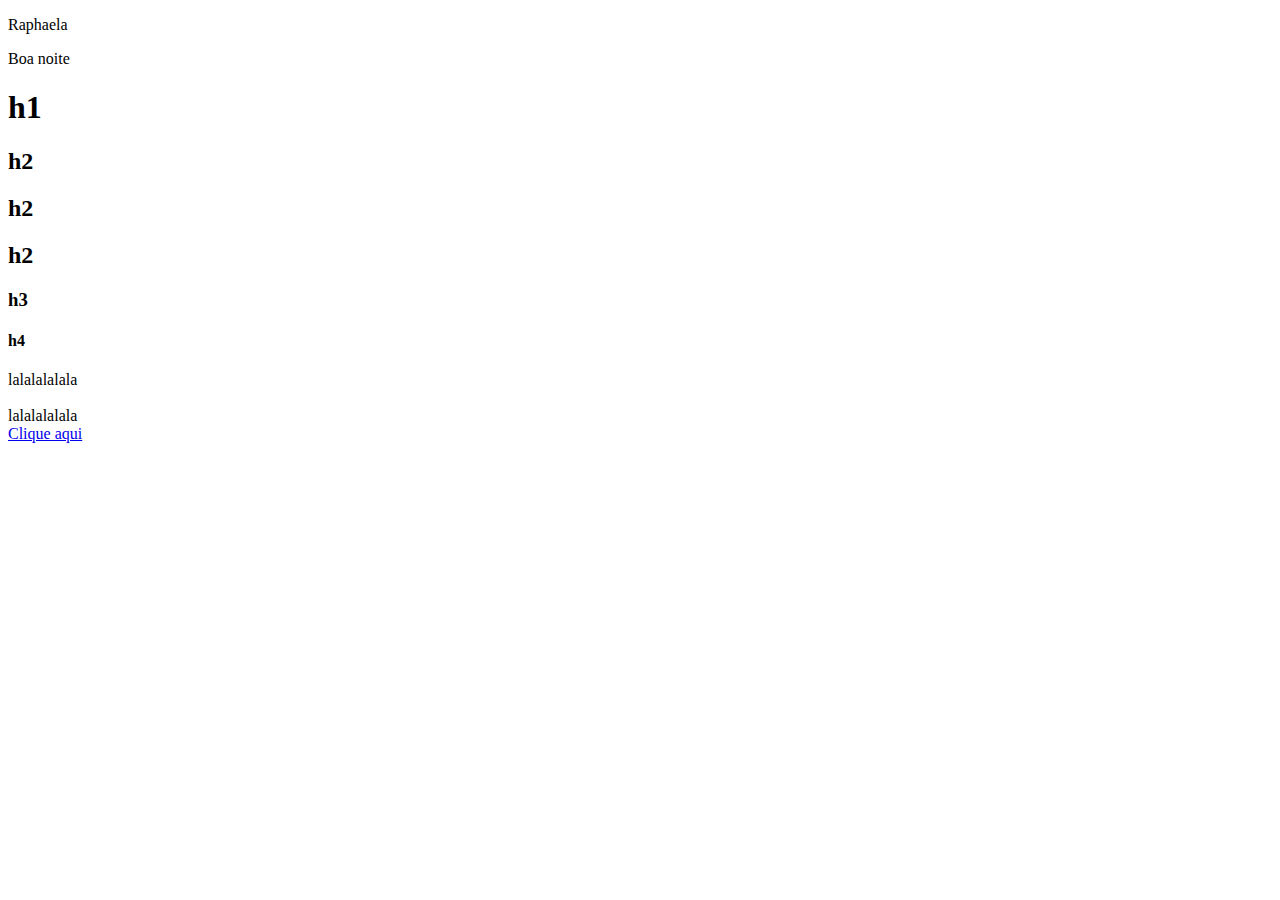
<file: aula_01/index.html>
<!DOCTYPE html>
<html lang="pt-br">
<head>
    <meta charset="UTF-8">
    <meta http-equiv="X-UA-Compatible" content="IE=edge">
    <meta name="viewport" content="width=device-width, initial-scale=1.0">
    <title>perfil</title>
</head>
<body>
    <p>Raphaela </p>
    <p>Boa noite</p>

    <h1>h1</h1>
    <h2>h2</h2>
    <h2>h2</h2>
    <h2>h2</h2>
    <h3>h3</h3>
    <h4>h4</h4>
    lalalalalala
    <br>
    <br>
    lalalalalala <nav></nav>
    <a href="http://www.google.com">Clique aqui</a>
</body>
</html>
</file>
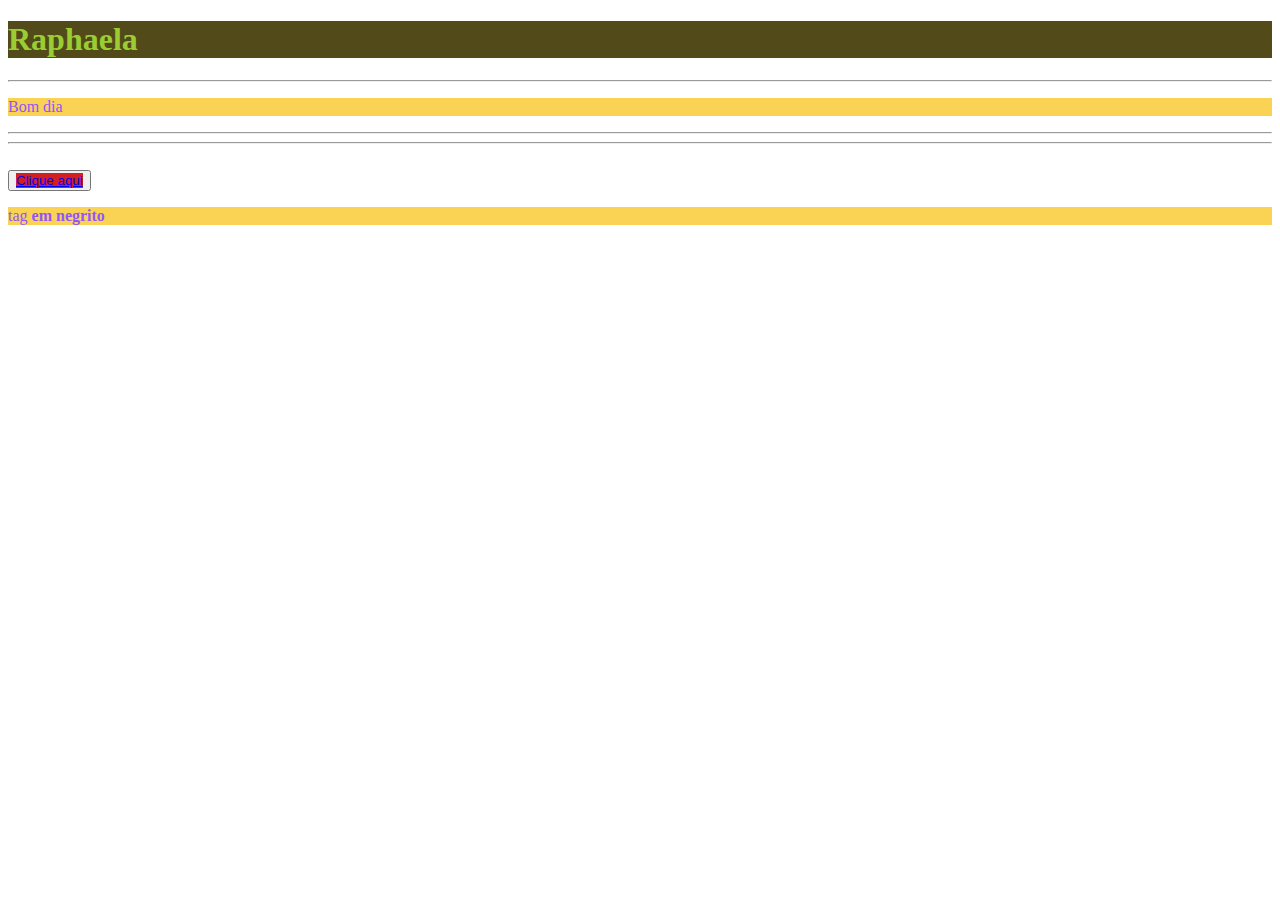
<file: aula_02/index.html>
<!DOCTYPE html>
<html lang="pt">
<head>
    <meta charset="UTF-8">
    <meta name="viewport" content="width=device-width, initial-scale=1.0">
    <title>css</title>

    <link rel="stylesheet" href="style.css">

    <style>
        h1{
    color: yellowgreen;
    background-color: rgb(83, 74, 26);
        }
        p{
    color: #9355FA;
    background-color:#FAD355
        }
        a{
    background-color: rgb(210, 32, 32);
        }
    </style>
</head>
<body>
<h1>Raphaela </h1>
<hr>
<p>Bom dia</p>
<nav></nav>
<hr>
<hr>
<br>
<button><a href="./sobre.html">Clique aqui</a></button>
<p>tag <strong> em negrito </strong> </p>


</body>
</html>
</file>
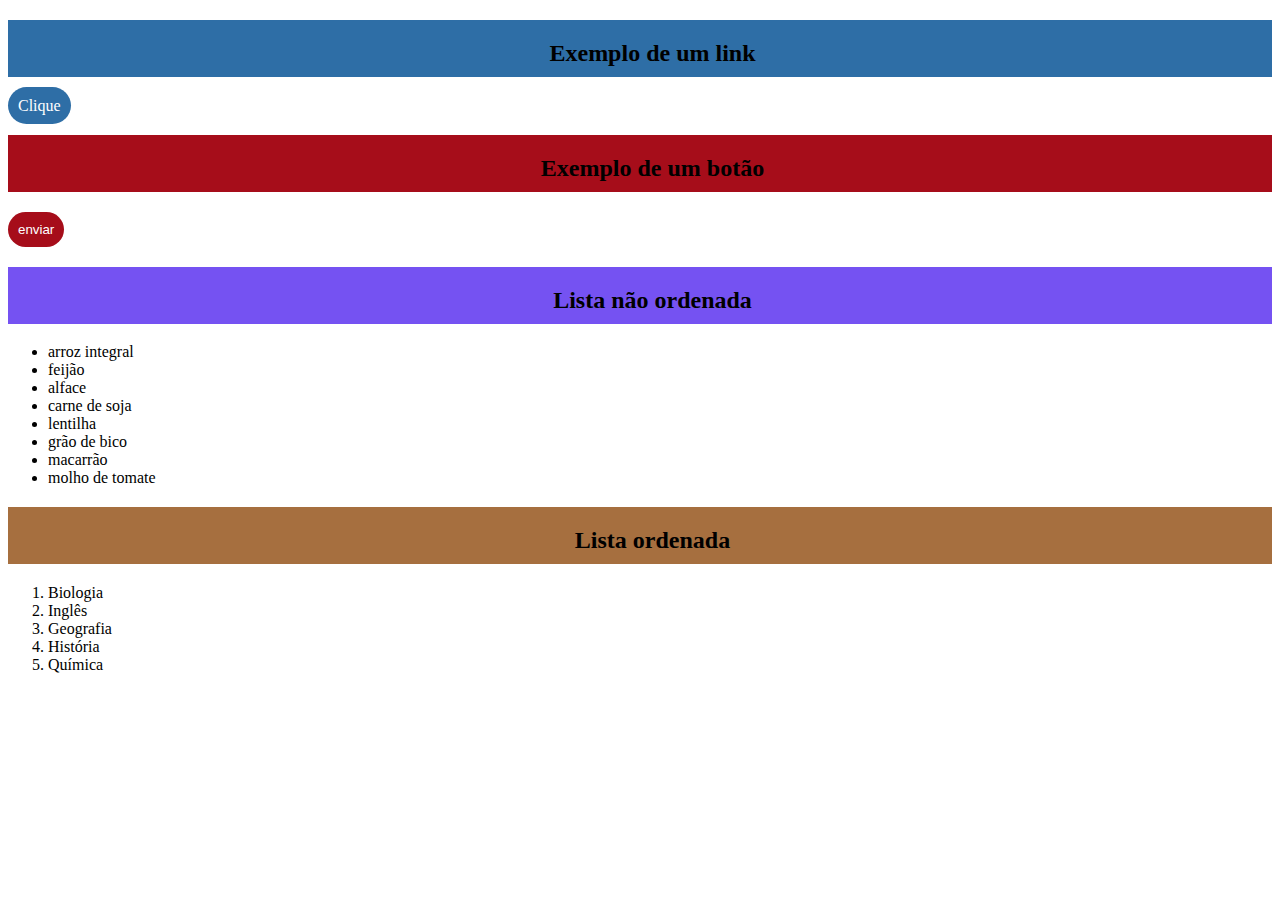
<file: aula_04/index.html>
<!DOCTYPE html>
<html lang="pt">
<head>
    <meta charset="UTF-8">
    <meta name="viewport" content="width=device-width, initial-scale=1.0">
    <title>Document</title>
    <link rel="stylesheet" href="css/style.css">
</head>
<body>
    <h2 class= "azul"> Exemplo de um link</h2>
    <a href="">Clique</a>

    <h2 class = "vermelho"> Exemplo de um botão</h2> 
    <button>enviar</button>

    <h2 class = "rosa"> Lista não ordenada</h2>
    <ul>
        <li>arroz integral</li>
        <li>feijão</li>
        <li>alface</li>
        <li>carne de soja</li>
        <li>lentilha</li>
        <li>grão de bico</li>
        <li>macarrão</li>
        <li>molho de tomate</li>
    </ul>

    <h2 class= "marrom">Lista ordenada</h2>
    <ol>
        <li>Biologia</li>
        <li>Inglês</li>
        <li>Geografia</li>
        <li>História</li>
        <li>Química</li>
    </ol>
</body>
</html>
</file>
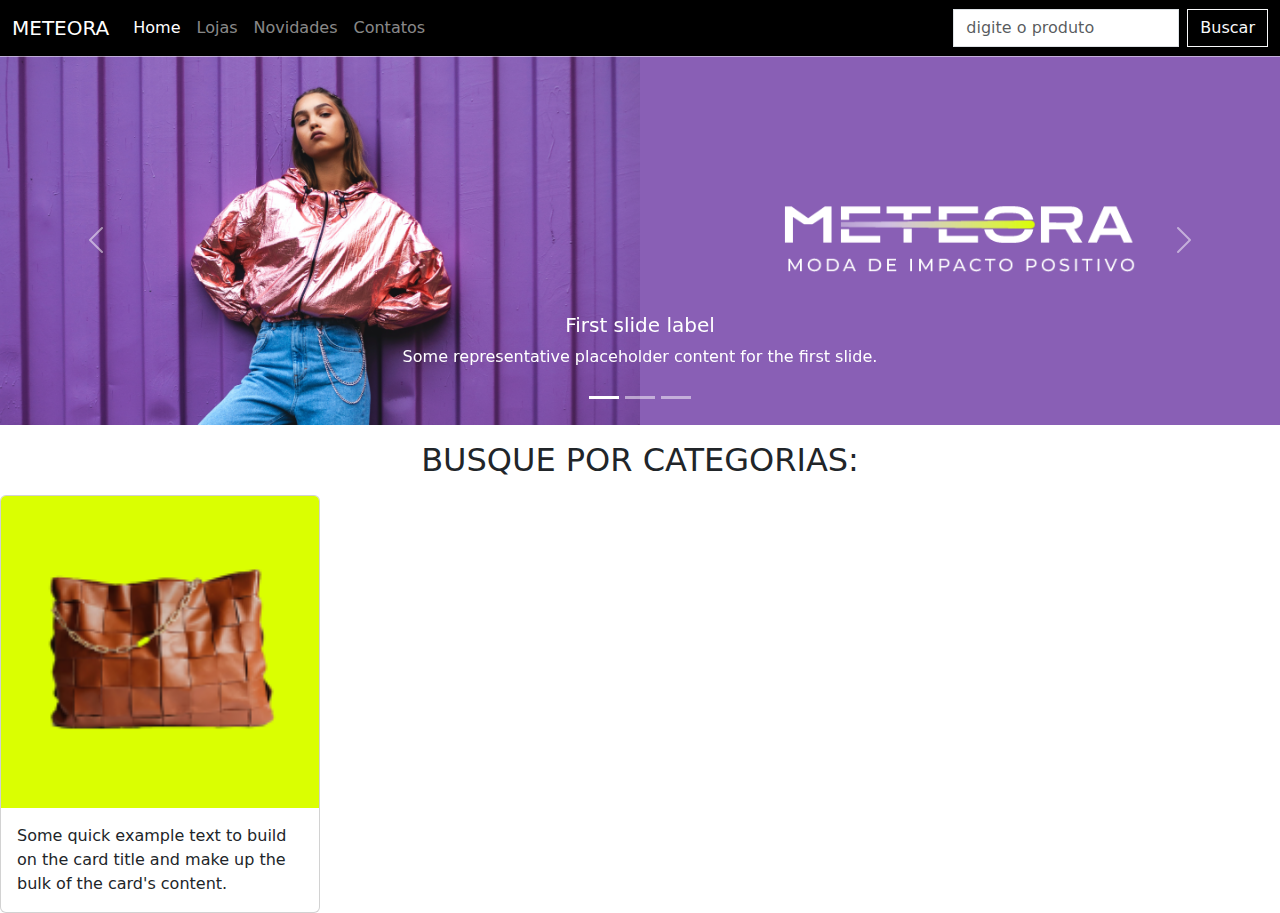
<file: aula_07/index.html>
<!DOCTYPE html>
<html lang="pt-br">
<head>
    <meta charset="UTF-8">
    <meta name="viewport" content="width=device-width, initial-scale=1.0">
    <title>Meteora</title>
    <link href="https://cdn.jsdelivr.net/npm/bootstrap@5.3.3/dist/css/bootstrap.min.css" 
    rel="stylesheet" integrity="sha384-QWTKZyjpPEjISv5WaRU9OFeRpok6YctnYmDr5pNlyT2bRjXh0JMhjY6hW+ALEwIH" 
    crossorigin="anonymous">
</head>
<body>
    <!-- aqui fica a barra de navegação -->
    <nav class="navbar navbar-expand-lg bg-black navbar-dark">
        <div class="container-fluid">
          <a class="navbar-brand" href="#">METEORA</a>
          <button class="navbar-toggler" type="button" data-bs-toggle="collapse" data-bs-target="#navbarSupportedContent" aria-controls="navbarSupportedContent" aria-expanded="false" aria-label="Toggle navigation">
            <span class="navbar-toggler-icon"></span>
          </button>
          <div class="collapse navbar-collapse" id="navbarSupportedContent">

            <ul class="navbar-nav me-auto mb-2 mb-lg-0">
              <li class="nav-item">
                <a class="nav-link active" aria-current="page" href="#">Home</a>
              </li>
              <li class="nav-item">
                <a class="nav-link " aria-current="page" href="#">Lojas</a>
              </li>
              <li class="nav-item">
                <a class="nav-link " aria-current="page" href="#">Novidades</a>
              </li>
              <li class="nav-item">
                <a class="nav-link " aria-current="page" href="#">Contatos</a>
              </li>

             
            
            </ul>
            <form class="d-flex" role="search">
              <input class="form-control me-2 rounded-0" type="search" placeholder="digite o produto"  aria-label="search">
              <button class="btn btn-outline-light rounded-0" type="submit">Buscar</button>
            </form>
          </div>
        </div>
      </nav>

      <!-- aqui fica o carrosel  -->

      <div id="carouselExampleCaptions" class="carousel slide" data-bs-ride="carousel">
        <div class="carousel-indicators">
          <button type="button" data-bs-target="#carouselExampleCaptions" data-bs-slide-to="0" class="active" aria-current="true" aria-label="Slide 1"></button>
          <button type="button" data-bs-target="#carouselExampleCaptions" data-bs-slide-to="1" aria-label="Slide 2"></button>
          <button type="button" data-bs-target="#carouselExampleCaptions" data-bs-slide-to="2" aria-label="Slide 3"></button>
        </div>
        <div class="carousel-inner">
          <div class="carousel-item active">
            <img src="./img/Desktop/banner1-desktop.png" class="d-block w-100" alt="...">
            <div class="carousel-caption d-none d-md-block">
              <h5>First slide label</h5>
              <p>Some representative placeholder content for the first slide.</p>
            </div>
          </div>
          <div class="carousel-item">
            <img src="./img/Desktop/banner2-desktop.png" class="d-block w-100" alt="...">
            <div class="carousel-caption d-none d-md-block">
              <h5>Second slide label</h5>
              <p>Some representative placeholder content for the second slide.</p>
            </div>
          </div>
          <div class="carousel-item">
            <img src="./img/Desktop/banner3-desktop.png" class="d-block w-100" alt="...">
            <div class="carousel-caption d-none d-md-block">
              <h5>Third slide label</h5>
              <p>Some representative placeholder content for the third slide.</p>
            </div>
          </div>
        </div>
        <button class="carousel-control-prev" type="button" data-bs-target="#carouselExampleCaptions" data-bs-slide="prev">
          <span class="carousel-control-prev-icon" aria-hidden="true"></span>
          <span class="visually-hidden">Previous</span>
        </button>
        <button class="carousel-control-next" type="button" data-bs-target="#carouselExampleCaptions" data-bs-slide="next">
          <span class="carousel-control-next-icon" aria-hidden="true"></span>
          <span class="visually-hidden">Next</span>
        </button>
      </div>

      <!-- Título dos cards de busca por categoria -->
<h2 class="text-center my-3" >BUSQUE POR CATEGORIAS:</h2>
      <div class="card" style="width: 20rem";>
        <img src="./img/Desktop/categorias/categoria-bolsa.png" class="card-img-top" alt="...">
        <div class="card-body">
          <p class="card-text">Some quick example text to build on the card title and make up the bulk of the card's content.</p>
        </div>
      </div>

    <script src="https://cdn.jsdelivr.net/npm/bootstrap@5.3.3/dist/js/bootstrap.bundle.min.js" integrity="sha384-YvpcrYf0tY3lHB60NNkmXc5s9fDVZLESaAA55NDzOxhy9GkcIdslK1eN7N6jIeHz" crossorigin="anonymous"></script>
</body>
</html>
</file>
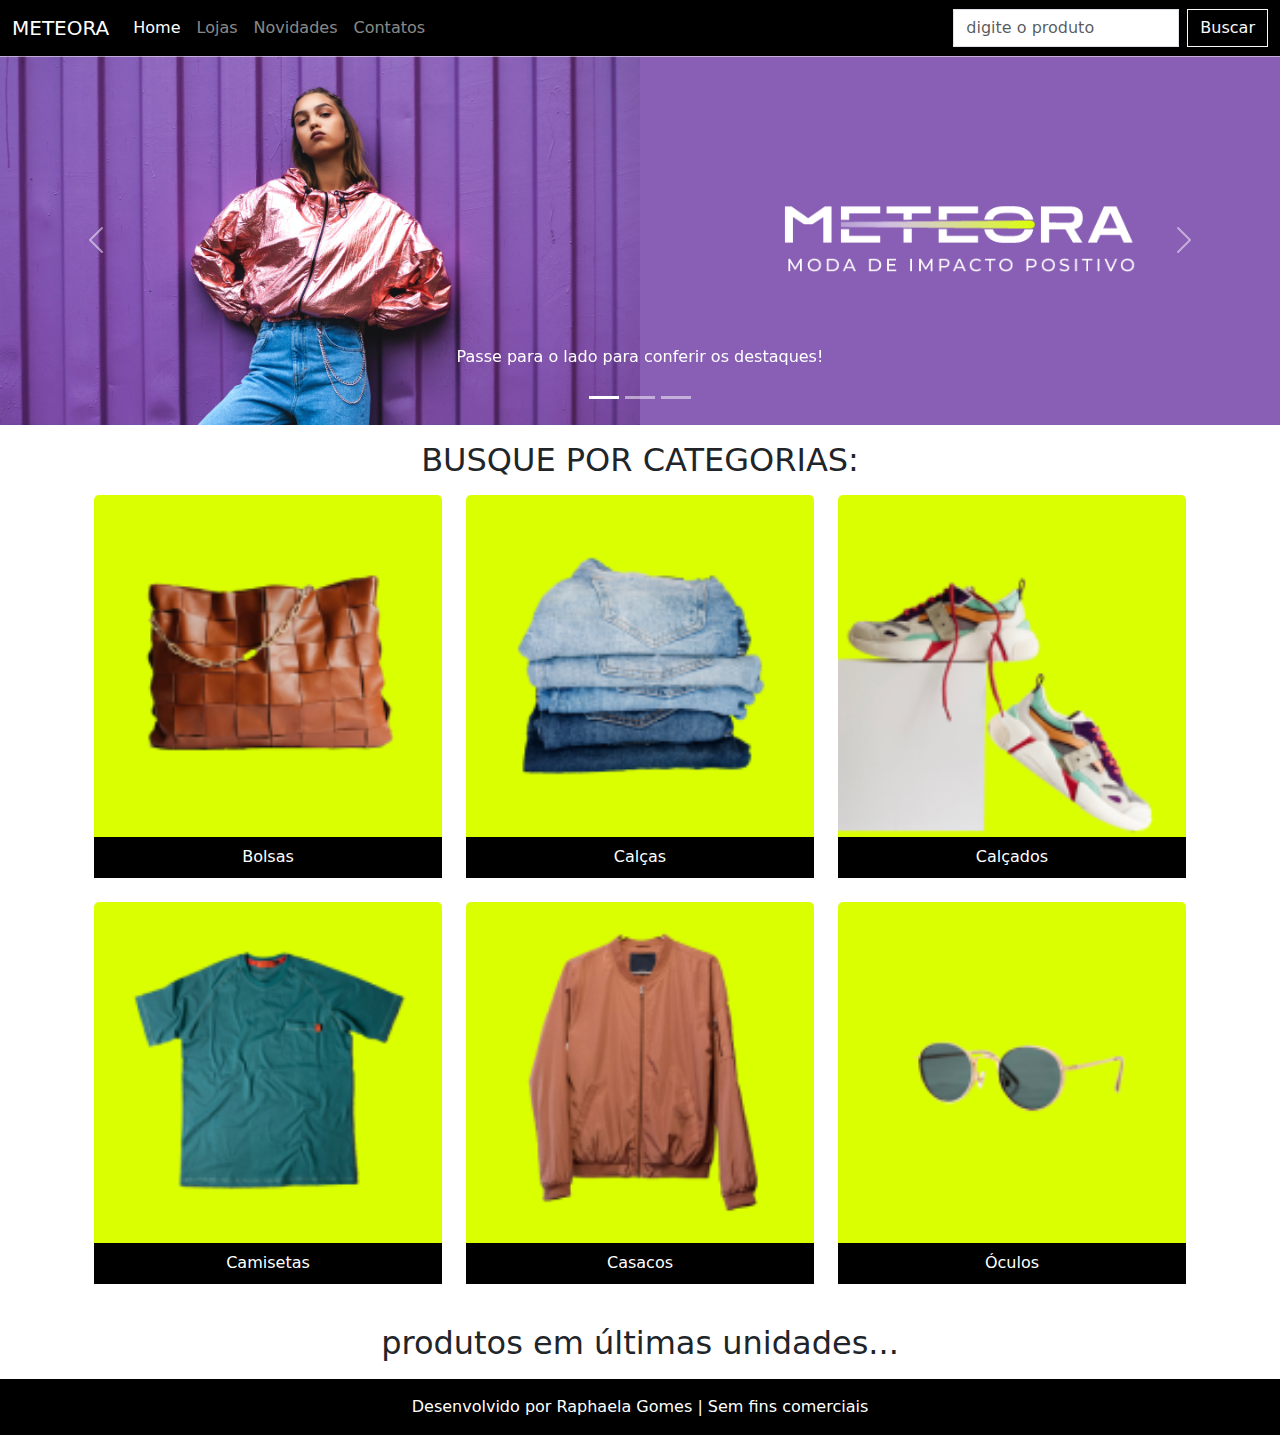
<file: aula_07_08/index.html>
<!DOCTYPE html>
<html lang="pt-br">

<head>
    <meta charset="UTF-8">
    <meta name="viewport" content="width=device-width, initial-scale=1.0">
    <title>Meteora</title>
    <link rel="shortcut icon" href="./img/favicon.png" type="image/x-icon">
    <link href="https://cdn.jsdelivr.net/npm/bootstrap@5.3.3/dist/css/bootstrap.min.css" rel="stylesheet" 
    integrity="sha384-QWTKZyjpPEjISv5WaRU9OFeRpok6YctnYmDr5pNlyT2bRjXh0JMhjY6hW+ALEwIH" 
    crossorigin="anonymous">
</head>

<body>

    <!-- aqui fica a barra de navegação -->
    <nav class="navbar navbar-expand-lg bg-black navbar-dark">
        <div class="container-fluid">
          <a class="navbar-brand" href="#">METEORA</a>
          <button class="navbar-toggler" type="button" data-bs-toggle="collapse" data-bs-target="#navbarSupportedContent" aria-controls="navbarSupportedContent" aria-expanded="false" aria-label="Toggle navigation">
            <span class="navbar-toggler-icon"></span>
          </button>
          <div class="collapse navbar-collapse" id="navbarSupportedContent">

            <ul class="navbar-nav me-auto mb-2 mb-lg-0">
              <li class="nav-item">
                <a class="nav-link active" aria-current="page" href="#">Home</a>
              </li>
              <li class="nav-item">
                <a class="nav-link " aria-current="page" href="#">Lojas</a>
              </li>
              <li class="nav-item">
                <a class="nav-link " aria-current="page" href="#">Novidades</a>
              </li>
              <li class="nav-item">
                <a class="nav-link " aria-current="page" href="#">Contatos</a>
              </li>
            </ul>
            <form class="d-flex" role="search">
              <input class="form-control me-2 rounded-0" type="search" placeholder="digite o produto"  aria-label="search">
              <button class="btn btn-outline-light rounded-0" type="submit">Buscar</button>
            </form>
          </div>
        </div>
      </nav>

      <!-- aqui fica o carrosel  -->

      <div id="carouselExampleCaptions" class="carousel slide" data-bs-ride="carousel">
        <div class="carousel-indicators">
          <button type="button" data-bs-target="#carouselExampleCaptions" data-bs-slide-to="0" class="active" aria-current="true" aria-label="Slide 1"></button>
          <button type="button" data-bs-target="#carouselExampleCaptions" data-bs-slide-to="1" aria-label="Slide 2"></button>
          <button type="button" data-bs-target="#carouselExampleCaptions" data-bs-slide-to="2" aria-label="Slide 3"></button>
        </div>
        <div class="carousel-inner">
          <div class="carousel-item active">
            <img src="./img/Desktop/banner1-desktop.png" class="d-block w-100" alt="...">
            <div class="carousel-caption d-none d-md-block">
              <h2></h2>
              <p> Passe para o lado para conferir os destaques!</p>
            </div>
          </div>
          <div class="carousel-item">
            <img src="./img/Desktop/banner2-desktop.png" class="d-block w-100" alt="...">
            <div class="carousel-caption d-none d-md-block">
              <h3>COLEÇÃO ESPORTIVA</h3>
              <p>Estilo e qualidade para se exercitar!</p>
            </div>
          </div>
          <div class="carousel-item">
            <img src="./img/Desktop/banner3-desktop.png" class="d-block w-100" alt="...">
            <div class="carousel-caption d-none d-md-block">
              <h3>COLEÇÃO EXECUTIVA</h3>
              <p>De alta costura para o impacto no corporativo!</p>
            </div>
          </div>
        </div>
        <button class="carousel-control-prev" type="button" data-bs-target="#carouselExampleCaptions" data-bs-slide="prev">
          <span class="carousel-control-prev-icon" aria-hidden="true"></span>
          <span class="visually-hidden">Previous</span>
        </button>
        <button class="carousel-control-next" type="button" data-bs-target="#carouselExampleCaptions" data-bs-slide="next">
          <span class="carousel-control-next-icon" aria-hidden="true"></span>
          <span class="visually-hidden">Next</span>
        </button>
      </div>

      <!-- Título dos cards de busca por categoria -->
<h2 class="text-center my-3" >BUSQUE POR CATEGORIAS:</h2>

<div class="container row mx-auto g-4">
  <div class="col-xxl-2 col-6 col-md-4">
  <div class="card rounded-0 border-0">
    <img src="./img/Desktop/categorias/categoria-bolsa.png" 
    class="card-img-top" alt="...">
    <div class="card-header bg-black text-bg-dark">
      <p class="card-text text-center">Bolsas</p>
    </div>
  </div>
</div>

<div class="col-xxl-2 col-6 col-md-4">
  <div class="card rounded-0 border-0">
    <img src="./img/Desktop/categorias/categoria-calcas.png" 
    class="card-img-top" alt="...">
    <div class="card-header bg-black text-bg-dark">
      <p class="card-text text-center">Calças</p>
    </div>
  </div>
</div>

<div class="col-xxl-2 col-6 col-md-4">
  <div class="card rounded-0 border-0">
    <img src="./img/Desktop/categorias/categoria-calcados.png" 
    class="card-img-top" alt="...">
    <div class="card-header bg-black text-bg-dark">
      <p class="card-text text-center">Calçados</p>
    </div>
  </div>
</div>

<div class="col-xxl-2 col-6 col-md-4">
  <div class="card rounded-0 border-0">
    <img src="./img/Desktop/categorias/categoria-camiseta.png" 
    class="card-img-top" alt="...">
    <div class="card-header bg-black text-bg-dark">
      <p class="card-text text-center">Camisetas</p>
    </div>
  </div>
</div>

<div class="col-xxl-2 col-6 col-md-4">
  <div class="card rounded-0 border-0">
    <img src="./img/Desktop/categorias/categoria-casacos.png" 
    class="card-img-top" alt="...">
    <div class="card-header bg-black text-bg-dark">
      <p class="card-text text-center">Casacos</p>
    </div>
  </div>
</div>

<div class="col-xxl-2 col-6 col-md-4">
  <div class="card rounded-0 border-0">
    <img src="./img/Desktop/categorias/categoria-oculos.png" 
    class="card-img-top" alt="...">
    <div class="card-header bg-black text-bg-dark">
      <p class="card-text text-center">Óculos</p>
    </div>
  </div>
</div>

</div>

<br>
<h2 class= "text-center my-3"> produtos em últimas unidades...</h2>
  
<footer class="text-center bg-black text-bg-dark">
  <p class= "py-3 card-text">Desenvolvido por Raphaela Gomes | Sem fins comerciais</p>
</footer>

    <script src="https://cdn.jsdelivr.net/npm/bootstrap@5.3.3/dist/js/bootstrap.bundle.min.js" 
    integrity="sha384-YvpcrYf0tY3lHB60NNkmXc5s9fDVZLESaAA55NDzOxhy9GkcIdslK1eN7N6jIeHz"
    crossorigin="anonymous"></script>
</body>
</html>
</file>
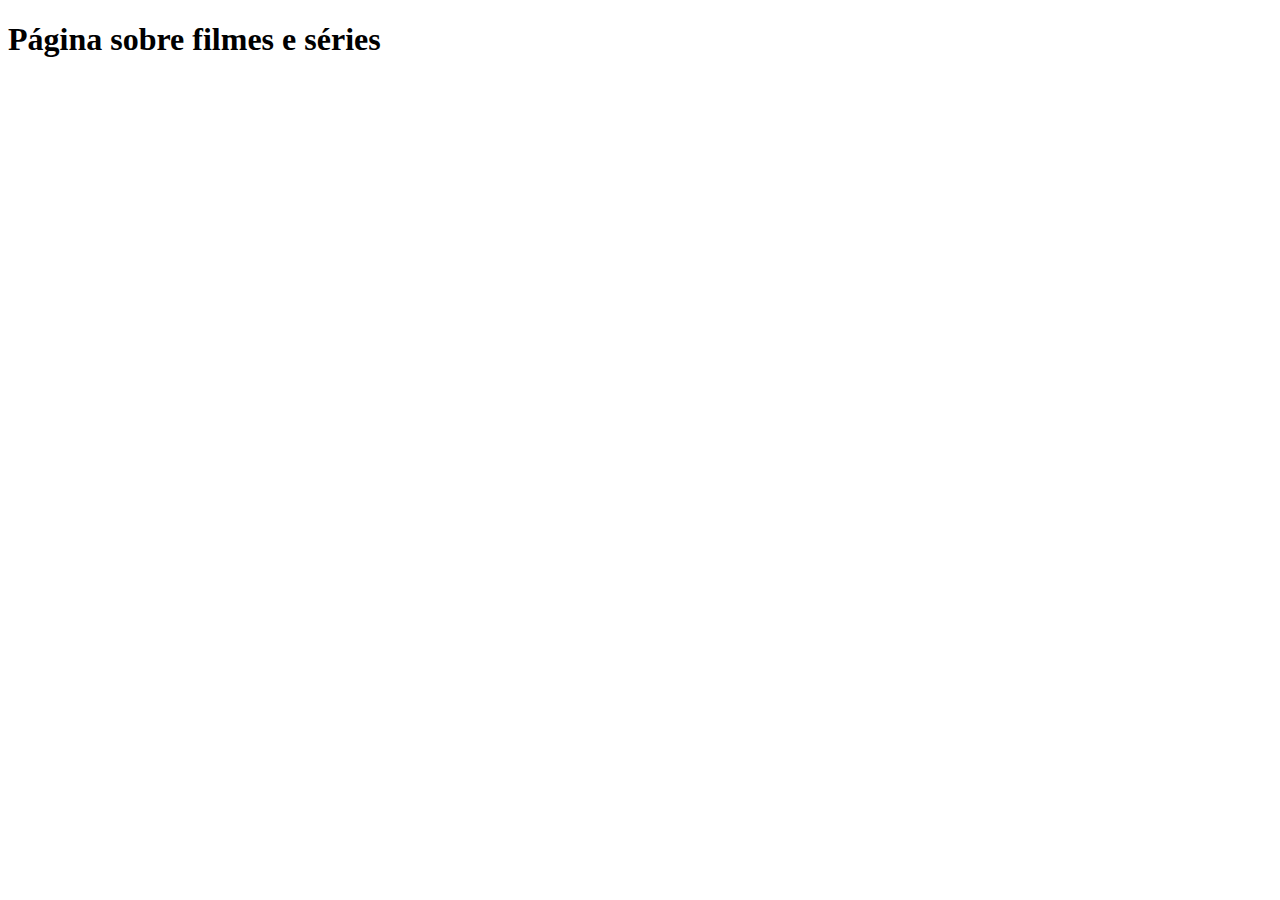
<file: aula_02/sobre.html>
<!DOCTYPE html>
<html lang="pt">
<head>
    <meta charset="UTF-8">
    <meta name="viewport" content="width=device-width, initial-scale=1.0">
    <title>Sobre</title>
</head>
<body>
    <h1>Página sobre filmes e séries</h1>
</body>
</html>
</file>
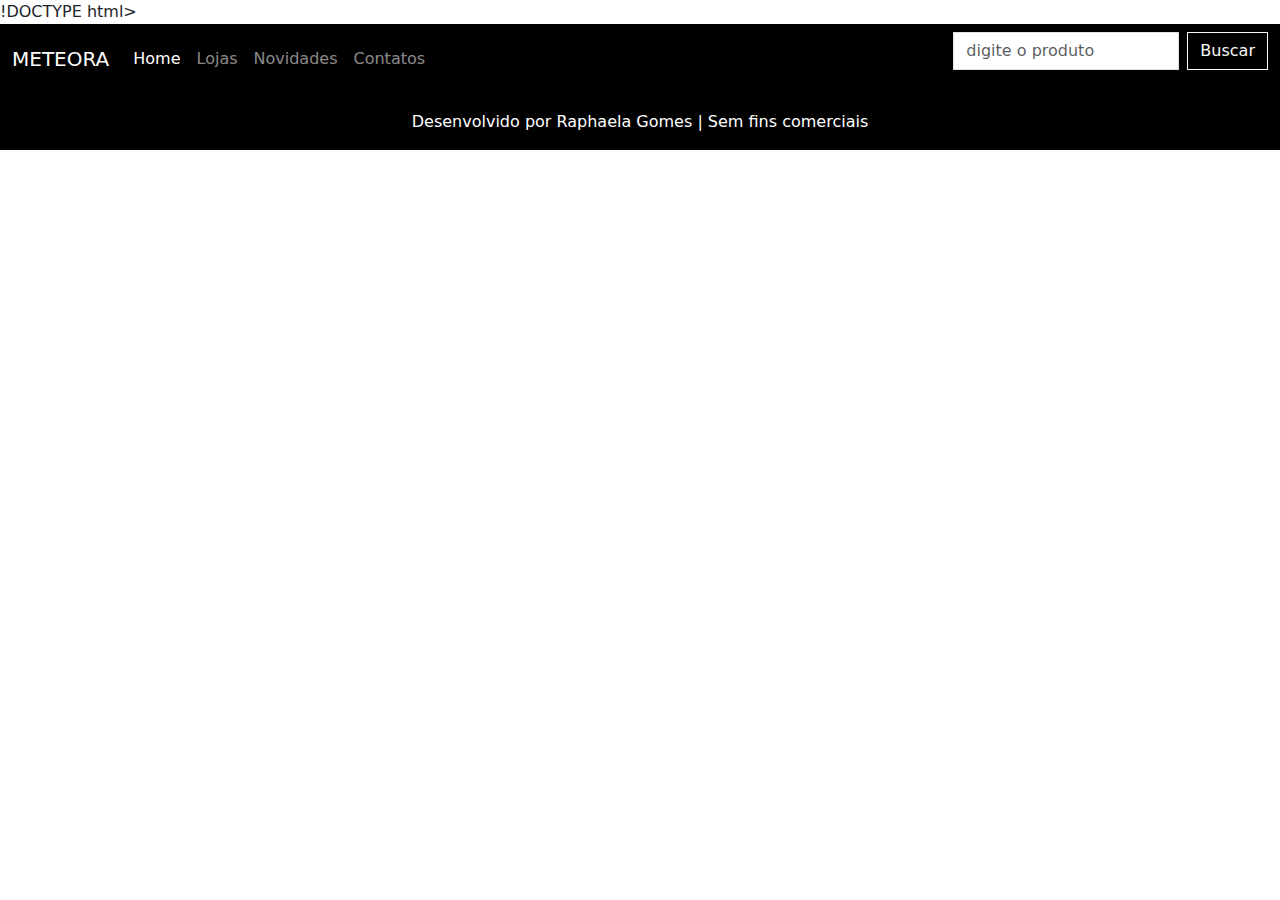
<file: aula_07_08/contato.html>
!DOCTYPE html>
<html lang="pt-br">

<head>
    <meta charset="UTF-8">
    <meta name="viewport" content="width=device-width, initial-scale=1.0">
    <title>Meteora</title>
    <link rel="shortcut icon" href="./img/favicon.png" type="image/x-icon">
    <link href="https://cdn.jsdelivr.net/npm/bootstrap@5.3.3/dist/css/bootstrap.min.css" rel="stylesheet" 
    integrity="sha384-QWTKZyjpPEjISv5WaRU9OFeRpok6YctnYmDr5pNlyT2bRjXh0JMhjY6hW+ALEwIH" 
    crossorigin="anonymous">
</head>


<body>

    <!-- aqui fica a barra de navegação -->
    <nav class="navbar navbar-expand-lg bg-black navbar-dark">
        <div class="container-fluid">
          <a class="navbar-brand" href="#">METEORA</a>
          <button class="navbar-toggler" type="button" data-bs-toggle="collapse" data-bs-target="#navbarSupportedContent" aria-controls="navbarSupportedContent" aria-expanded="false" aria-label="Toggle navigation">
            <span class="navbar-toggler-icon"></span>
          </button>
          <div class="collapse navbar-collapse" id="navbarSupportedContent">

            <ul class="navbar-nav me-auto mb-2 mb-lg-0">
              <li class="nav-item">
                <a class="nav-link active" aria-current="page" href="#">Home</a>
              </li>
              <li class="nav-item">
                <a class="nav-link " aria-current="page" href="#">Lojas</a>
              </li>
              <li class="nav-item">
                <a class="nav-link " aria-current="page" href="#">Novidades</a>
              </li>
              <li class="nav-item">
                <a class="nav-link " aria-current="page" href="#">Contatos</a>
              </li>
            </ul>
            <form class="d-flex" role="search">
              <input class="form-control me-2 rounded-0" type="search" placeholder="digite o produto"  aria-label="search">
              <button class="btn btn-outline-light rounded-0" type="submit">Buscar</button>
            </form>
          </div>
        </div>
    </nav>

    <form class="row g-3 needs-validation" novalidate>
    </form>

    <footer class="text-center bg-black text-bg-dark">
    <p class= "py-3 card-text">Desenvolvido por Raphaela Gomes | Sem fins comerciais</p>
    </footer>
</file>
<file: aula_02/style.css>
h1{
    color: yellowgreen;
    background-color: rgb(83, 74, 26);
}
</file>
<file: aula_04/css/style.css>
h2{
    background-color: #7552F2;
    padding-top: 20px; /*Espaçamento interno para todos os lados*/
    padding-bottom: 10px; 
    padding-left: 25px;
    text-align: center;
}

.azul {
    background-color: #2e6ea6;
    border: 0px solid #000000;
}

.vermelho {
    background-color: #a60D1a;

}


.marrom {
    background-color: #a66f3f;
}

a{
    background-color: #2e6ea6;
    color: #FFFFFF;
    text-decoration: none; /*retira o sublinhado do link*/
    padding: 10px;
    border-radius: 40px;
    margin-top: 50px;
}

a:hover {
    background-color: #55D976;
}

button {
    background-color: #a60d1a;
    color: #FFFFFF;

    padding: 10px;
    border-radius: 40px;
    border: none;
}

button:hover {background-color: #668c3f;
}
</file>
